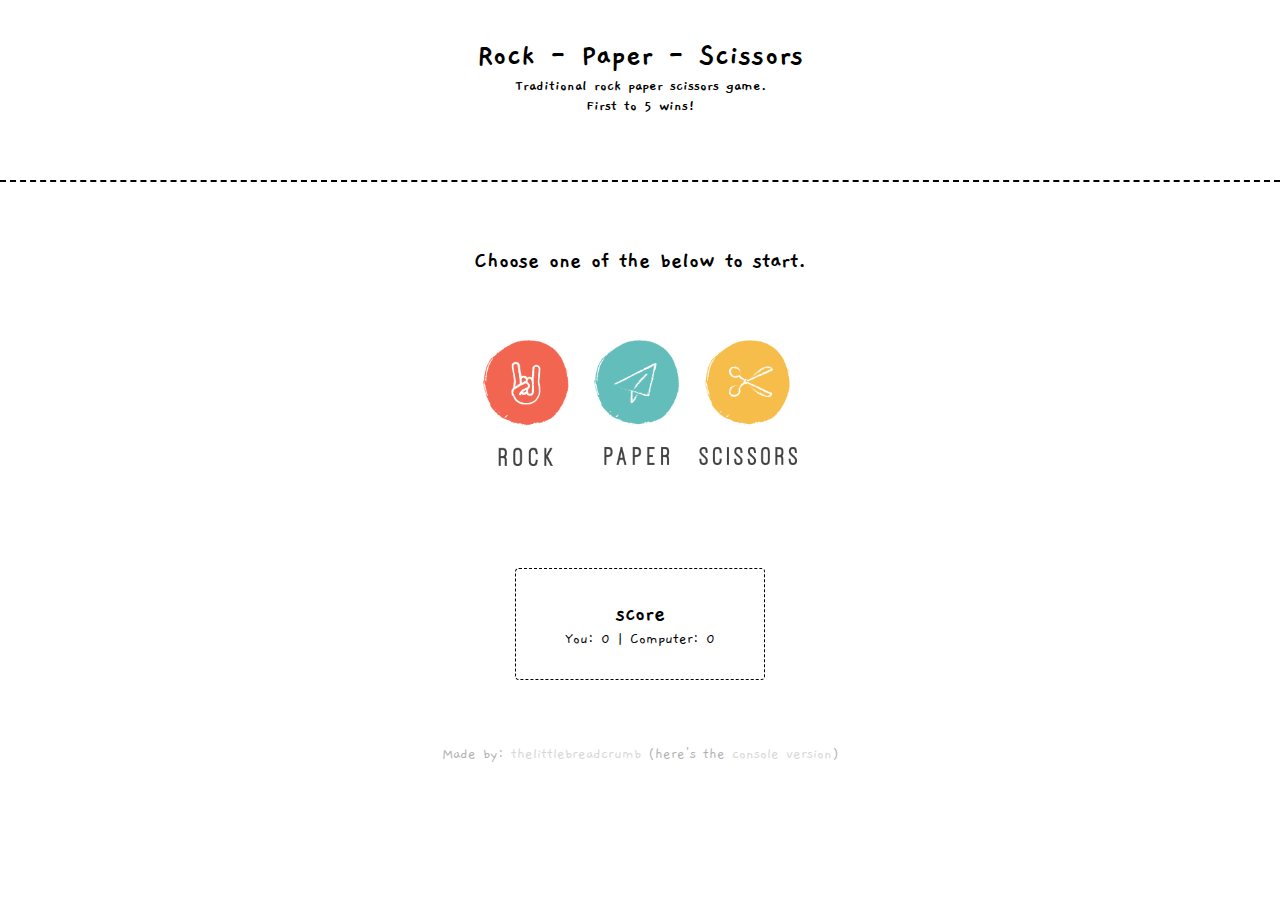
<file: index.html>
<!DOCTYPE html>
<html lang="en">
<head>
  <meta charset="UTF-8">
  <meta name="viewport" content="width=device-width, initial-scale=1.0">
  <meta http-equiv="X-UA-Compatible" content="ie=edge">
  <title>Rock Paper Scissors</title>
  <link rel="stylesheet" href="style.css">
</head>
<body>
  <header>
    <h1>Rock - Paper - Scissors</h1>
    <h4>Traditional rock paper scissors game. <br> First to 5 wins!</h4>
  </header>

  <div class="intro">
    <h2>Choose one of the below to start.</h2>
    <span id="replay"><a href="index.html" onclick="reload()">replay?</a></span>
  </div>

  <div class="moves">
    <div class="move" id="rock"></div>
    <div class="move" id="paper"></div>
    <div class="move" id="scissors"></div>
  </div>

  <div class="points">
    <h2>score</h2>
    You: <span id="you">0</span> | Computer: <span id="computer">0</span>
    <br>
    <span id="gameover"></span>
  </div>

  <footer>
    <p>Made by: <a href="https://github.com/thelittlebreadcrumb/"> thelittlebreadcrumb</a> (here's the <a href="notes.html">console version</a>)</p>
  </footer>

  <script src="app.js" charset="utf-8"></script>
</body>
</html>
</file>
<file: style.css>
@import url('https://fonts.googleapis.com/css?family=Gaegu:400,700');

* {
  margin: 0;
  padding: 0;
  box-sizing: border-box;
}

body {
  font-family: Gaegu, cursive;
  margin-top: 2%;
  padding: 10px 0;
}

header {
  text-align: center;
  margin-bottom: 5%;
  padding-bottom: 5%;
  border-bottom: 2px dashed black;
}

.intro > h2 {
  text-align: center;
  margin-bottom: 5%;
}

.moves {
  margin: 10px auto;
  width: 328px;
}

.move {
  display: inline-block;
}

.move:hover {
  cursor: pointer;
}

#rock {
  background-image: url('images/rps.png');
  background-repeat: no-repeat;
  -webkit-background-size: 300%;
  background-size: 330%;
  width: 103px;
  height: 158px;
  background-position-x: -3%;
}

#paper {
  background-image: url('images/rps.png');
  background-position: 49% 0px;
  background-repeat: no-repeat;
  -webkit-background-size: 300%;
  background-size: 325%;
  width: 104px;
  height: 158px;
}

#scissors {
  background-image: url('images/rps.png');
  background-position: 101% 0px;
  background-repeat: no-repeat;
  -webkit-background-size: 300%;
  background-size: 330%;
  width: 102px;
  height: 158px;
}

.points {
  text-align: center;
  border: 1px dashed black;
  width: 250px;
  padding: 30px;
  margin: 5% auto;
  border-radius: 4px;
}

#replay {
  text-align: center;
}

#replay a {
  text-decoration: none;
  color: dodgerblue;
}

footer {
  text-align: center;
    opacity: 0.3;
}

footer a {
  text-decoration: none;
  color: grey;
}
</file>
